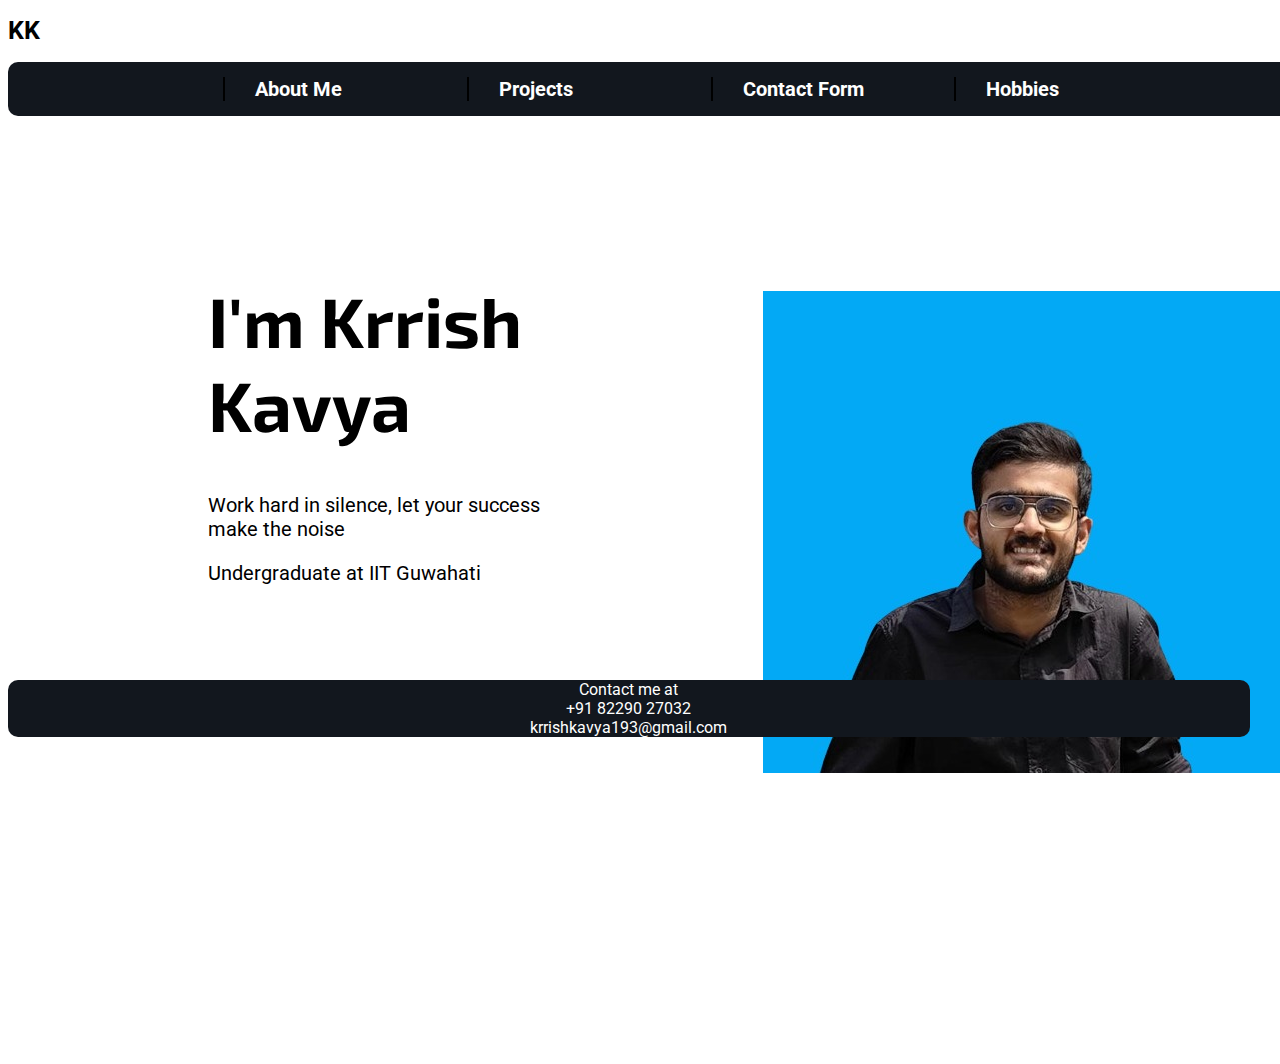
<file: index.html>
<!DOCTYPE html>
<html lang="en">
<head>
    <meta charset="UTF-8">
    <meta name="viewport" content="width=device-width, initial-scale=1.0">
    <link rel="stylesheet" href="styles.css">
    <title>MyPortfolioWebsite</title>
</head>
<body>
    
    <header class="header">
        <h2 class="icon">KK</h2>
        <ul class="navbar">
            <li><a href="aboutme.html">About Me</a></li>
            <li><a href="projects.html">Projects</a></li>
            <li><a href="contact_form.html">Contact Form</a></li>
            <li><a href="hobbies.html">Hobbies</a></li>
        </ul>
    </header>
    <div class="intro">
        <h1>I'm Krrish Kavya</h1>
        <p>Work hard in silence, let your success make the noise</p>
        <p>Undergraduate at IIT Guwahati</p>
    </div>
    <div class="immediate-contact">
        <p>Contact me at
        <br>+91 82290 27032
        <br>krrishkavya193@gmail.com</p>
    </div>
</body>
</html>
</file>
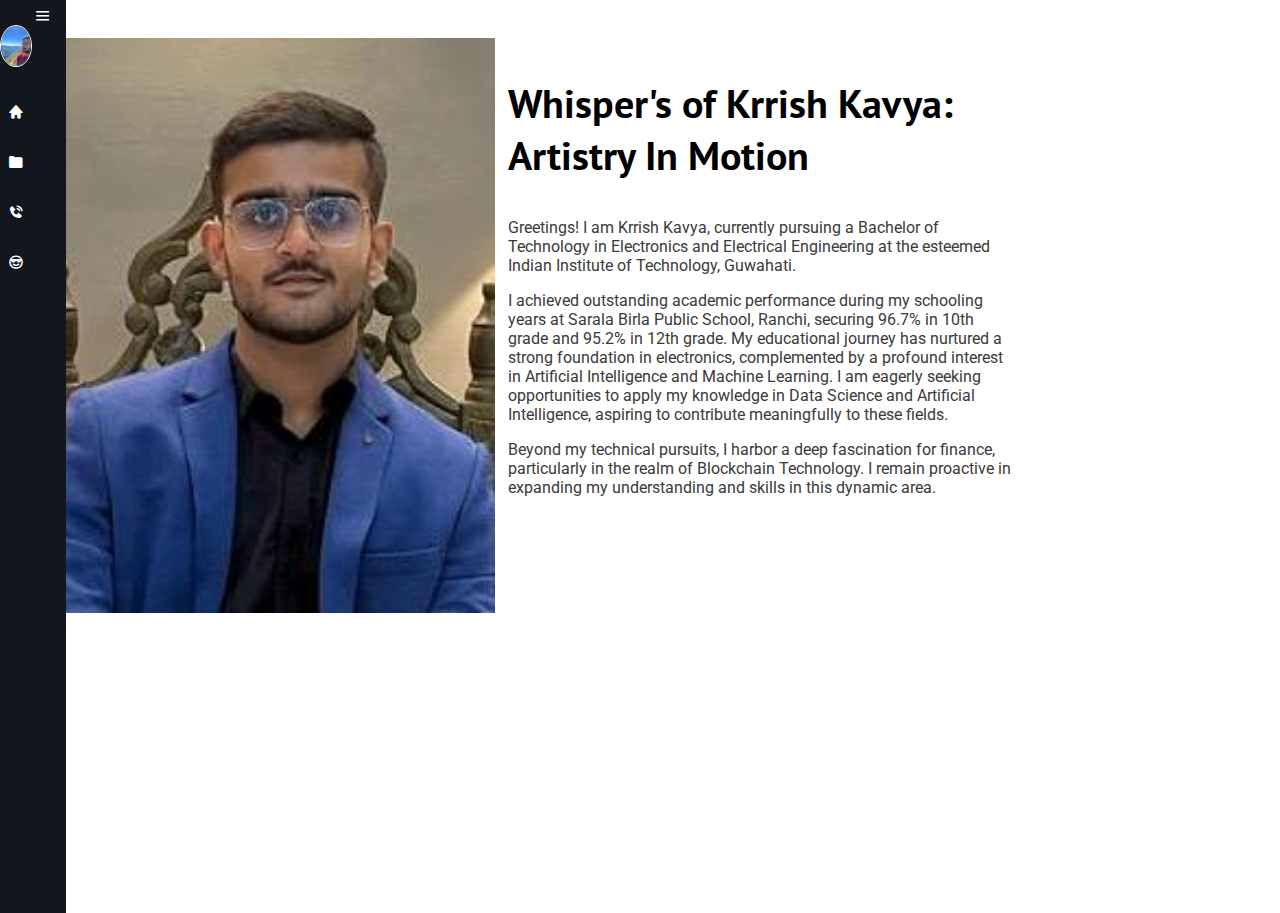
<file: aboutme.html>
<!DOCTYPE html>
<html lang="en">
<head>
    <meta charset="UTF-8">
    <meta name="viewport" content="width=device-width, initial-scale=1.0">
    <title>About Me</title>
    <link rel="stylesheet" href="aboutme.css">
    <link href='https://unpkg.com/boxicons@2.1.4/css/boxicons.min.css' rel='stylesheet'>
</head>
<body>
    <div class="sidebar">
        <div class="logo">
            <i class="bx bx-menu" id="btn"></i>
        </div>
        <div class="user">
            <img src="user-img.jpg" alt="me" class="user-img">
            <div>
                <p class="bold">KK</p>
            </div>
        </div>
        <ul>
            <li><a href="index.html">
                  <i class="bx bxs-home"></i> 
                  <span class="navbar-item">Home</span>
                </a>
            </li>
            <li><a href="projects.html">
                <i class="bx bxs-folder"></i> 
                <span class="navbar-item">Projects</span>
            </a>
          </li>
          <li><a href="contact_form.html">
                <i class="bx bxs-phone-call"></i> 
                <span class="navbar-item">Contact</span>
              </a>
          </li>
          <li><a href="hobbies.html">
                <i class="bx bx-cool"></i> 
                <span class="navbar-item">Hobbies</span>
              </a>
          </li>
        </ul>
    </div>
    <div class="content">
        <h1>Whisper's of Krrish Kavya: Artistry In Motion</h1>
        <p>Greetings! I am Krrish Kavya, currently pursuing a Bachelor of Technology in Electronics and Electrical Engineering at the esteemed Indian Institute of Technology, Guwahati.</p>
        <p>I achieved outstanding academic performance during my schooling years at Sarala Birla Public School, Ranchi, securing 96.7% in 10th grade and 95.2% in 12th grade.
           My educational journey has nurtured a strong foundation in electronics, complemented by a profound interest in Artificial Intelligence and Machine Learning.
           I am eagerly seeking opportunities to apply my knowledge in Data Science and Artificial Intelligence, aspiring to contribute meaningfully to these fields.</p>
        <p>Beyond my technical pursuits, I harbor a deep fascination for finance, particularly in the realm of Blockchain Technology. I remain proactive in expanding my understanding and skills in this dynamic area.</p>
    </div>
</body>
<script src="sandbox.js">
    
</script>
</html>
</file>
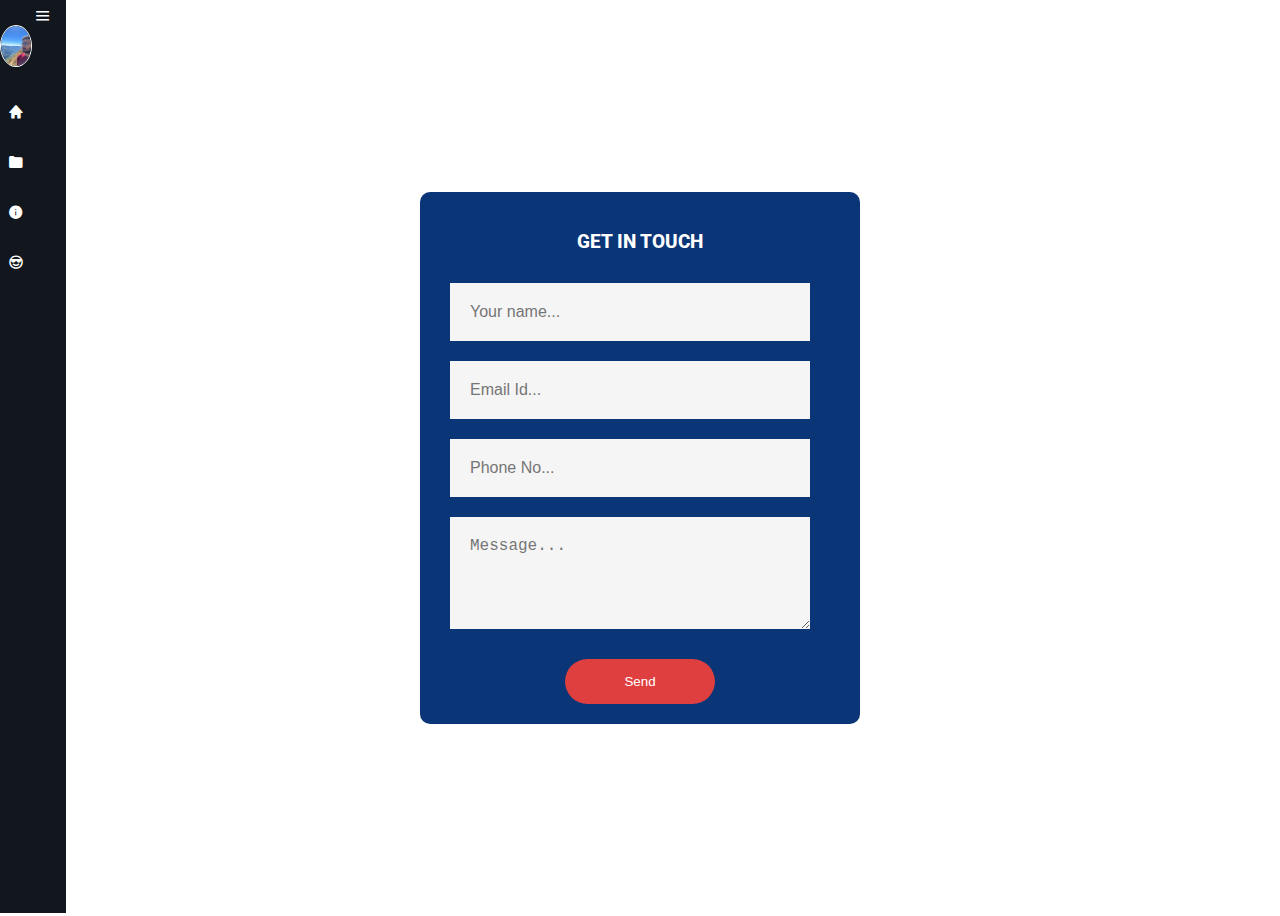
<file: contact_form.html>
<!DOCTYPE html>
<html lang="en">
<head>
    <meta charset="UTF-8">
    <meta name="viewport" content="width=device-width, initial-scale=1.0">
    <title>Contact Form</title>
    <link rel="stylesheet" href="contact_form.css">
    <link href='https://unpkg.com/boxicons@2.1.4/css/boxicons.min.css' rel='stylesheet'>
</head>
<body>
    <div class="sidebar">
        <div class="logo">
            <i class="bx bx-menu" id="btn"></i>
        </div>
        <div class="user">
            <img src="user-img.jpg" alt="me" class="user-img">
            <div>
                <p class="bold">KK</p>
            </div>
        </div>
        <ul>
            <li><a href="index.html">
                  <i class="bx bxs-home"></i> 
                  <span class="navbar-item">Home</span>
                </a>
            </li>
            <li><a href="projects.html">
                <i class="bx bxs-folder"></i> 
                <span class="navbar-item">Projects</span>
            </a>
          </li>
          <li><a href="aboutme.html">
                <i class="bx bxs-info-circle"></i> 
                <span class="navbar-item">AboutMe</span>
              </a>
          </li>
          <li><a href="hobbies.html">
                <i class="bx bx-cool"></i> 
                <span class="navbar-item">Hobbies</span>
              </a>
          </li>
        </ul>
    </div>  
    <div class="content">
        <form action="myaction.php" name="ContactForm" onsubmit="return validateForm()" method="post">
            <h3>GET IN TOUCH</h3>
            <div id="iname">
            <input type="text" name="fname" id="name" placeholder="Your name..." required><b><span class="formerror"></span></b>
            </div>
            <div id="iemail">
            <input type="email" name="femail" id="email" placeholder="Email Id..." required><b><span class="formerror"></span></b>
            </div>
            <div id="iphone">
            <input type="phone" name="fphone" id="phone" placeholder="Phone No..." required><b><span class="formerror"></span></b>
            </div>
            <textarea id="message" rows="4" placeholder="Message..."></textarea>
            <button type="submit" id="btnform">Send</button>
        </form>
    </div>  
    <script src="contact_form.js"></script>
</body>
<script src="sandbox.js"></script>
</html>
</file>
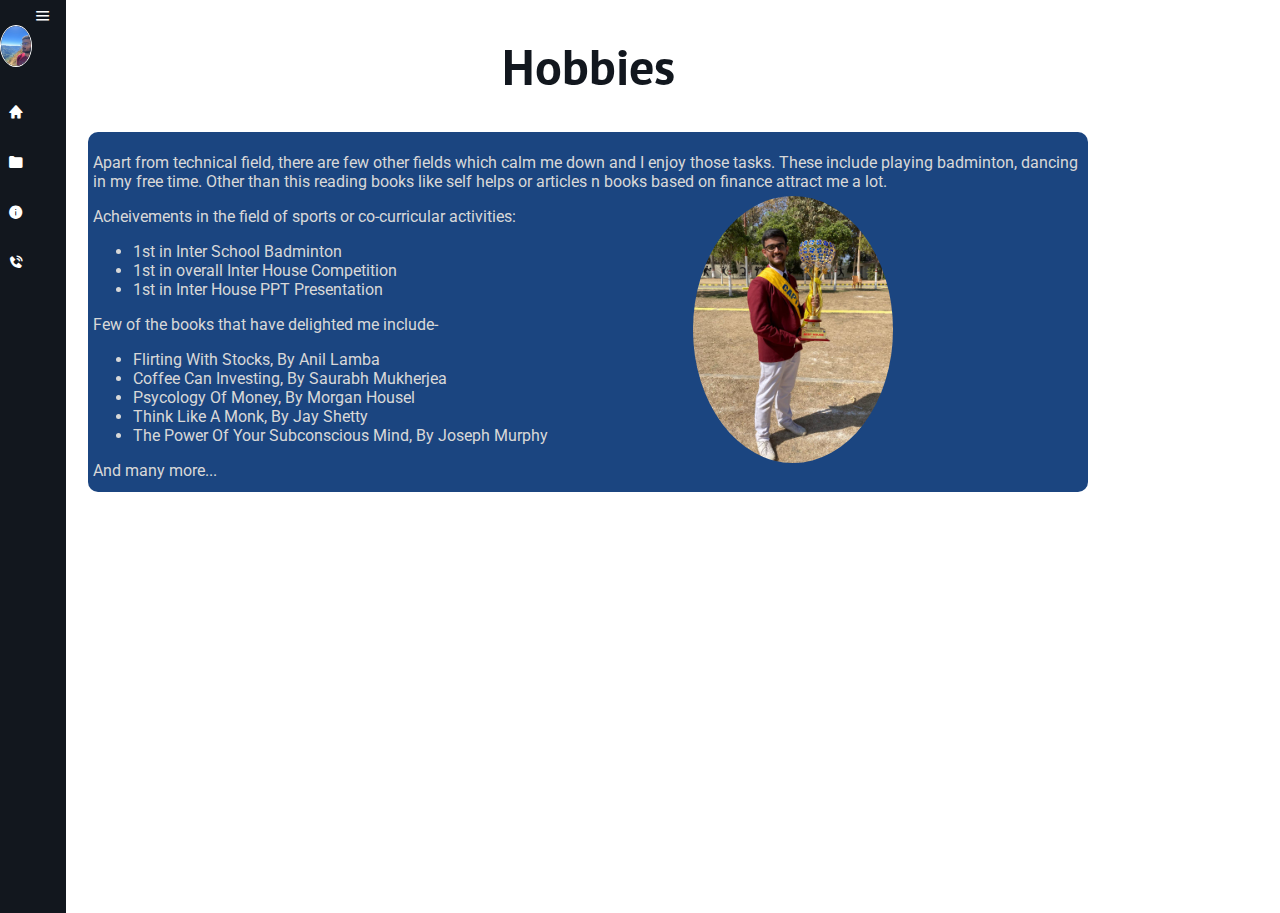
<file: hobbies.html>
<!DOCTYPE html>
<html lang="en">
<head>
    <meta charset="UTF-8">
    <meta name="viewport" content="width=device-width, initial-scale=1.0">
    <title>Hobbies</title>
    <link rel="stylesheet" href="hobbies.css">
    <link href='https://unpkg.com/boxicons@2.1.4/css/boxicons.min.css' rel='stylesheet'>
</head>
<body>
    <div class="sidebar">
        <div class="logo">
            <i class="bx bx-menu" id="btn"></i>
        </div>
        <div class="user">
            <img src="user-img.jpg" alt="me" class="user-img">
            <div>
                <p class="bold">KK</p>
            </div>
        </div>
        <ul>
            <li><a href="index.html">
                  <i class="bx bxs-home"></i> 
                  <span class="navbar-item">Home</span>
                </a>
            </li>
            <li><a href="projects.html">
                <i class="bx bxs-folder"></i> 
                <span class="navbar-item">Projects</span>
            </a>
          </li>
          <li><a href="aboutme.html">
                <i class="bx bxs-info-circle"></i> 
                <span class="navbar-item">AboutMe</span>
              </a>
          </li>
          <li><a href="contact_form.html">
            <i class="bx bxs-phone-call"></i> 
            <span class="navbar-item">Contact</span>
          </a>
      </li>
        </ul>
    </div> 
    <div class="content">
        <h1>Hobbies</h1>
        <div class="main-content">
        <p>Apart from technical field, there are few other fields which calm me down
           and I enjoy those tasks. These include playing badminton, dancing in my free
           time. Other than this reading books like self helps or articles n books based 
           on finance attract me a lot.
        </p>
        <p>Acheivements in the field of sports or co-curricular activities:</p>
        <ul>
            <li>1st in Inter School Badminton</li>
            <li>1st in overall Inter House Competition</li>
            <li>1st in Inter House PPT Presentation</li>
        </ul>
        <p>Few of the books that have delighted me include-</p>
        <ul>
            <li>Flirting With Stocks, By Anil Lamba</li>
            <li>Coffee Can Investing, By Saurabh Mukherjea</li>
            <li>Psycology Of Money, By Morgan Housel</li>
            <li>Think Like A Monk, By Jay Shetty</li>
            <li>The Power Of Your Subconscious Mind, By Joseph Murphy</li>
        </ul>
        <p>And many more...</p>
        <img src="hobbies.jpg" alt="">
        </div>
    </div>   
</body>
<script src="sandbox.js"></script>
</html>
</file>
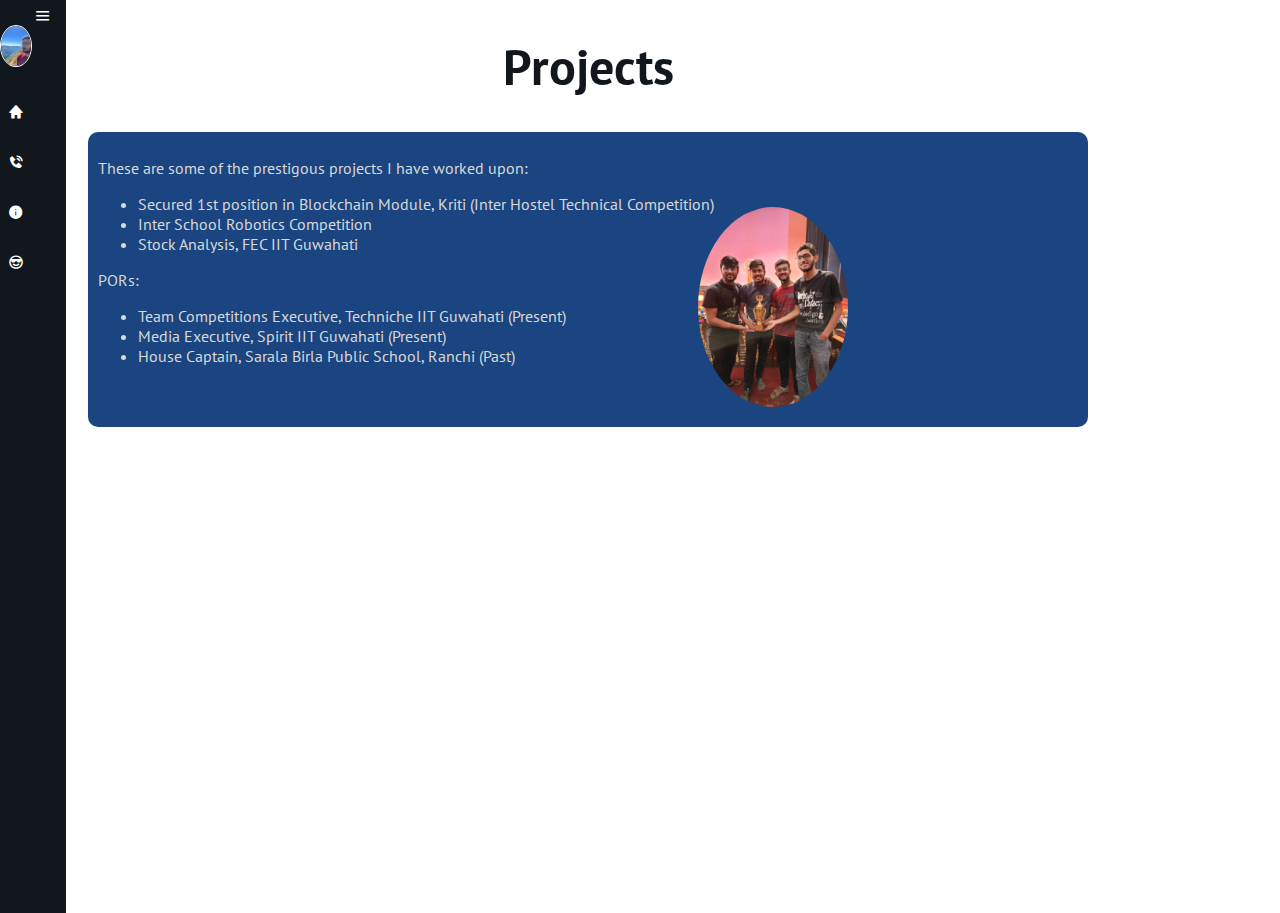
<file: projects.html>
<!DOCTYPE html>
<html lang="en">
<head>
    <meta charset="UTF-8">
    <meta name="viewport" content="width=device-width, initial-scale=1.0">
    <title>Projects</title>
    <link rel="stylesheet" href="projects.css">
    <link href='https://unpkg.com/boxicons@2.1.4/css/boxicons.min.css' rel='stylesheet'>
</head>
<body>
    <div class="sidebar">
        <div class="logo">
            <i class="bx bx-menu" id="btn"></i>
        </div>
        <div class="user">
            <img src="user-img.jpg" alt="me" class="user-img">
            <div>
                <p class="bold">KK</p>
            </div>
        </div>
        <ul>
            <li><a href="index.html">
                  <i class="bx bxs-home"></i> 
                  <span class="navbar-item">Home</span>
                </a>
            </li>
            <li><a href="contact_form.html">
                <i class="bx bxs-phone-call"></i> 
                <span class="navbar-item">Contact</span>
              </a>
          </li>
          <li><a href="aboutme.html">
                <i class="bx bxs-info-circle"></i> 
                <span class="navbar-item">AboutMe</span>
              </a>
          </li>
          <li><a href="hobbies.html">
                <i class="bx bx-cool"></i> 
                <span class="navbar-item">Hobbies</span>
              </a>
          </li>
        </ul>
    </div>
    <div class="content">
        <h1>Projects</h1>
        <div class="main-content">
        <p>These are some of the prestigous projects I have worked upon:</p>
        <ul>
            <li>Secured 1st position in Blockchain Module, Kriti (Inter Hostel 
                Technical Competition)</li>
            <li>Inter School Robotics Competition</li>
            <li>Stock Analysis, FEC IIT Guwahati</li>
        </ul>
        <p>PORs:</p>
        <ul>
            <li>Team Competitions Executive, Techniche IIT Guwahati (Present)</li>
            <li>Media Executive, Spirit IIT Guwahati (Present) </li>
            <li>House Captain, Sarala Birla Public School, Ranchi (Past)</li>
        </ul>
        <img src="projects.jpg" alt="">
        </div>
    </div>
</body>
<script src="sandbox.js"></script>
</html>
</file>
<file: styles.css>
@import url('https://fonts.googleapis.com/css2?family=Roboto:ital,wght@0,100;0,300;0,400;0,500;0,700;0,900;1,100;1,300;1,400;1,500;1,700;1,900&display=swap');
@import url('https://fonts.googleapis.com/css2?family=Exo+2:ital,wght@0,100..900;1,100..900&family=Roboto:ital,wght@0,100;0,300;0,400;0,500;0,700;0,900;1,100;1,300;1,400;1,500;1,700;1,900&family=Ubuntu:ital,wght@0,300;0,400;0,500;0,700;1,300;1,400;1,500;1,700&display=swap');
body{
    background-image: url("ProfilePhoto.jpg");
    background-repeat: no-repeat;
    background-position: right;
    height: 115vh;  
    width: 10vw;
    background-size: vw 150vh;   
    overflow-x: hidden; 
}
.icon{
    position: relative;
    top: -5px;
    font-size: 25px;
    color: black;
    font-family: "Roboto", sans-serif;
}
.intro{
    position: relative;
    top: 75px;
    left: 200px;
    color: black;
    width: 300%;
}
.intro h1{
    font-size: 70px;
    font-family: "Exo 2", sans-serif;
}
.intro p{
    color: black;
    font-size: 20px;
    font-family: "Roboto", sans-serif;
}
.navbar{
    position: relative;
    top: -25px;
    display: inline-block;
    column-count: 4;
    column-gap: 75px;
    background-color: #12171e;
    padding: 15px;
    padding-right: 450%;
    border-radius: 10px;
    width: 100vh;
}
.navbar li{
    list-style-type: none;
    width: 200%;
}
.navbar a{
    text-decoration: none;
    color: white;
    font-weight: bold;
    font-size: 20px;
    position: relative;
    left: 200px;
    padding-left: 30px;
    width: 100%;
    border-left: 2px solid black;
    font-family: "Roboto" , sans-serif;
}
.navbar a:hover{
    background-color: white;
    color: black;
    padding: 15px;
    position: relative;
}
.immediate-contact{
    list-style-type: none;
    position: relative;
    bottom: -150px;
    left: 0px;
    text-align: center;
    text-decoration: none;
    background-color: #12171e;
    width: 97vw;
    color: white;
    border-radius: 10px;
    font-family: "Roboto" , sans-serif;
}
@media screen and (max-width: 1040px){
    body{
        background-size: 400px;
        background-position: 10px 250px;
    }
    .navbar{
        display: grid;
        padding: 0px;
        border-left: none;
        width: 900%;
    }
    .navbar li{
        list-style-type: none;
        width: 200%;
        padding: 10px;
        position: relative;
        left: -20%;
        width: 100%;
    }
    .navbar a{
        text-decoration: none;
        color: white;
        font-weight: bold;
        font-size: 20px;
        position: relative;
        left: 200px;
        padding-left: 30px;
        width: 100%;
        border-left: none;
        font-family: "Roboto" , sans-serif;
    }
    .navbar a:hover{
        background-color: white;
        color: black;
        padding: 15px;
        position: relative;
    }
    .intro{
        position: relative;
        top: 375px;
        left: 125px;
        color: black;
        width: 500%;    
    }
    .intro h1{
        font-size: 30px;
        font-family: "Exo 2", sans-serif;
    }
    .intro p{
        color: black;
        font-size: 20px;
        font-family: "Roboto", sans-serif;
    }
    .immediate-contact{
        list-style-type: none;
        position: relative;
        top: 400px;
        left: 0px;
        text-align: center;
        text-decoration: none;
        background-color: #12171e;
        width: 97vw;
        color: white;
        border-radius: 10px;
        font-family: "Roboto" , sans-serif;
    }
}
</file>
<file: aboutme.css>
@import url('https://fonts.googleapis.com/css2?family=Roboto:ital,wght@0,100;0,300;0,400;0,500;0,700;0,900;1,100;1,300;1,400;1,500;1,700;1,900&display=swap');
@import url('https://fonts.googleapis.com/css2?family=Exo+2:ital,wght@0,100..900;1,100..900&family=PT+Sans:ital,wght@0,400;0,700;1,400;1,700&family=Roboto:ital,wght@0,100;0,300;0,400;0,500;0,700;0,900;1,100;1,300;1,400;1,500;1,700;1,900&family=Ubuntu:ital,wght@0,300;0,400;0,500;0,700;1,300;1,400;1,500;1,700&display=swap');
body{
    background-image: url("./aboutme_image.jpg");
    background-repeat: no-repeat;
    background-position: 5vh 3vw;
    background-size: 450px;
}
.user-img{
    position: absolute;
    top: 25px;
    left: 0;
    width: 30px;
    border-radius: 100%;
    border: 1px solid white;
}
.sidebar{
    position: absolute;
    top: 0;
    left: 0;
    height: 100vh;
    width: 40px;
    background-color: #12171e;
    padding: .4rem .8rem;
    transition: all 0.5s ease;
}
.sidebar.active ~ .content{
    left: 250px;
    width: calc(100%-250px);
}
.sidebar.active{
    width: 200px;
}
.sidebar #btn{
    position: absolute;
    color: white;
    top: 0.4rem;
    left: 50%;
    font-size: 1.2rem;
    cursor: pointer;
}
.sidebar.active #btn{
    left: 90%;
}
.user p{
    color: white;
    opacity: 0;
    margin-left: 1rem;
    font-weight: 600;
    position: relative;
    top: 15px;
    left: 10px;
    font-family: "Roboto", sans-serif;
}
.sidebar.active .user p{
    opacity: 1;
}
.sidebar ul li{
    position: relative;
    left: -45px;
    top: 30px;
    list-style-type: none;
    height: 50px;
    width: 90%;
    line-height: 50px;
}
.sidebar ul li a{
    position: absolute;
    color: white;
    display: flex;
    align-items: center;
    text-decoration: none;
    border-radius: 0.8rem;
    font-family: "Roboto", sans-serif;
}
.sidebar ul li a:hover{
    background: white;
    color: #12171e;
    width: 25px;
}
.sidebar ul li a:hover{
    background: white;
    color: #12171e;
    width: 25px;
    height: 50px;
    padding-left: 5px;
}
.sidebar ul li span{
    position: relative;
    left: 5px;
    font-size: 15px;
    opacity: 0;
}
.sidebar.active ul li span{
    opacity: 1;
}
.sidebar.active ul li a:hover{
    width: 100%;
}
.content h1{
    position: relative;
    left: 500px;
    top: 50px;
    font-size: 40px;
    width: 40%;
    font-family: "PT Sans", sans-serif;
}
.content p{
    position: relative;
    width: 40%;
    left: 500px;
    top: 60px;
    color: rgb(59, 58, 58);
    font-family: "Roboto", sans-serif;
}
@media screen and (max-width: 1040px){
    body{
        background-size: 300px;
        background-position: 20vw 5vh;
    }
    .content h1{
        position: relative;
        left: 110px;
        top: 425px;
        font-size: 15px;
    } 
    .content p{
        position: relative;
        left: 110px;
        top: 430px;
        font-size: 10px;
        width: 60%;
    }
}
</file>
<file: contact_form.css>
@import url('https://fonts.googleapis.com/css2?family=Exo+2:ital,wght@0,100..900;1,100..900&family=PT+Sans:ital,wght@0,400;0,700;1,400;1,700&family=Roboto:ital,wght@0,100;0,300;0,400;0,500;0,700;0,900;1,100;1,300;1,400;1,500;1,700;1,900&family=Ubuntu:ital,wght@0,300;0,400;0,500;0,700;1,300;1,400;1,500;1,700&display=swap');
@import url('https://fonts.googleapis.com/css2?family=Roboto:ital,wght@0,100;0,300;0,400;0,500;0,700;0,900;1,100;1,300;1,400;1,500;1,700;1,900&display=swap');
.user-img{
    position: absolute;
    top: 25px;
    left: 0;
    width: 30px;
    border-radius: 100%;
    border: 1px solid white;
}
.sidebar{
    position: absolute;
    top: 0;
    left: 0;
    height: 100vh;
    width: 40px;
    background-color: #12171e;
    padding: .4rem .8rem;
    transition: all 0.5s ease;
}
.sidebar.active ~ .content{
    left: 250px;
    width: calc(100%-250px);
}
.sidebar.active{
    width: 200px;
}
.sidebar #btn{
    position: absolute;
    color: white;
    top: 0.4rem;
    left: 50%;
    font-size: 1.2rem;
    cursor: pointer;
}
.sidebar.active #btn{
    left: 90%;
}
.user p{
    color: white;
    opacity: 0;
    margin-left: 1rem;
    font-weight: 600;
    position: relative;
    top: 15px;
    left: 10px;
    font-family: "Roboto", sans-serif;
}
.sidebar.active .user p{
    opacity: 1;
}
.sidebar ul li{
    position: relative;
    left: -45px;
    top: 30px;
    list-style-type: none;
    height: 50px;
    width: 80px;
    line-height: 50px;
}
.sidebar ul li a{
    position: absolute;
    color: white;
    display: flex;
    align-items: center;
    text-decoration: none;
    border-radius: 0.8rem;
    font-family: "Roboto", sans-serif;
    width: 200%;
}
.sidebar ul li a:hover{
    background: white;
    color: #12171e;
    width: 25px;
    height: 50px;
    padding-left: 5px;
}
.sidebar.active ul li a:hover{
    background-color: white;
    color: #12171e;
}
.sidebar ul li span{
    position: relative;
    left: 5px;
    font-size: 15px;
    opacity: 0;
}
.sidebar.active ul li span{
    opacity: 1;
}
.sidebar.active ul li a:hover{
    width: 100%;
}
.content{
    width: 100%;
    height: 100vh;
    display: flex;
    align-items: center;
    justify-content: center;
}
form{
    background-color: #0a3577;
    display: flex;
    flex-direction: column;
    padding: 20px;
    width: 90%;
    max-width: 400px;
    border-radius: 10px;
}
form h3{
    color: white;
    font-weight: 800;
    margin-bottom: 20px;
    text-align: center;
    font-family: "Roboto", sans-serif;
}
form input, form textarea{
    border: 0;
    margin: 10px;
    padding: 20px;
    width: 80%;
    outline: none;
    background-color: #f5f5f5;
    font-size: 16px;
}
form button{
    padding: 15px;
    background-color: #df3f3f;
    color: white;
    border: 0;
    outline: none;
    cursor: pointer;
    width: 150px;
    margin: 20px auto 0;
    border-radius: 30px;
}
form button:hover{
    border: 2px solid black;
}
form .formerror{
    font-size: 11px;
    color: white;
}
@media screen and (max-width: 1040px){
    body{
        overflow-x: scroll;
    }
    form{
        position: relative;
        left: 50px;
        padding: 0px;
    }
}
</file>
<file: hobbies.css>
@import url('https://fonts.googleapis.com/css2?family=Exo+2:ital,wght@0,100..900;1,100..900&family=PT+Sans:ital,wght@0,400;0,700;1,400;1,700&family=Roboto:ital,wght@0,100;0,300;0,400;0,500;0,700;0,900;1,100;1,300;1,400;1,500;1,700;1,900&family=Ubuntu:ital,wght@0,300;0,400;0,500;0,700;1,300;1,400;1,500;1,700&display=swap');
@import url('https://fonts.googleapis.com/css2?family=Roboto:ital,wght@0,100;0,300;0,400;0,500;0,700;0,900;1,100;1,300;1,400;1,500;1,700;1,900&display=swap');
body{
    overflow-x: hidden;
    overflow-y: hidden;
}
.user-img{
    position: absolute;
    top: 25px;
    left: 0;
    width: 30px;
    border-radius: 100%;
    border: 1px solid white;
}
.sidebar{
    position: absolute;
    top: 0;
    left: 0;
    height: 100vh;
    width: 40px;
    background-color: #12171e;
    padding: .4rem .8rem;
    transition: all 0.5s ease;
}
.sidebar.active ~ .content{
    left: 250px;
    width: calc(100%-250px);
}
.sidebar.active{
    width: 200px;
}
.sidebar #btn{
    position: absolute;
    color: white;
    top: 0.4rem;
    left: 50%;
    font-size: 1.2rem;
    cursor: pointer;
}
.sidebar.active #btn{
    left: 90%;
}
.user p{
    color: white;
    opacity: 0;
    margin-left: 1rem;
    font-weight: 600;
    position: relative;
    top: 15px;
    left: 10px;
    font-family: "Roboto", sans-serif;
}
.sidebar.active .user p{
    opacity: 1;
}
.sidebar ul li{
    position: relative;
    left: -45px;
    top: 30px;
    list-style-type: none;
    height: 50px;
    width: 80px;
    line-height: 50px;
}
.sidebar ul li a{
    position: absolute;
    color: white;
    display: flex;
    align-items: center;
    text-decoration: none;
    border-radius: 0.8rem;
    font-family: "Roboto", sans-serif;
}
.sidebar ul li a:hover{
    background: white;
    color: #12171e;
    width: 25px;
    height: 50px;
    padding-left: 5px;
}
.sidebar.active ul li a:hover{
    background-color: white;
    color: #12171e;
}
.sidebar ul li span{
    position: relative;
    left: 5px;
    font-size: 15px;
    opacity: 0;
}
.sidebar.active ul li span{
    opacity: 1;
}
.sidebar.active ul li a:hover{
    width: 100%;
}
.content{
    position: relative;
    left: 80px; 
    width: 1000px;
    word-wrap: break-word;
}
.content h1{
    color: #12171e;
    text-align: center;
    font-size: 50px;
    font-family: "PT Sans", sans-serif;
}
.main-content{
    background-color: #1b4580;
    height: 350px;
    color: rgb(216, 216, 216);
    padding: 5px;
    border-radius: 10px;
    font-family: "Roboto", sans-serif;
}
.main-content img{
    width: 200px;
    border-radius: 100%;
    position: relative;
    left: 600px;
    bottom: 300px;
}
@media screen and (max-width: 1040px){
    body{
        overflow-x: scroll;
        overflow-y: scroll;
    }
    .content{
        position: relative;
        left: 70px;
    }
    .content h1{
        text-align: left;
    }
    .main-content{
        font-size: 15px;
        width: 40%;
        height: 410px;
    }
    .main-content img{
        position: relative;
        left: 50px;
        top: 0px;
    }
}
</file>
<file: projects.css>
@import url('https://fonts.googleapis.com/css2?family=Exo+2:ital,wght@0,100..900;1,100..900&family=PT+Sans:ital,wght@0,400;0,700;1,400;1,700&family=Roboto:ital,wght@0,100;0,300;0,400;0,500;0,700;0,900;1,100;1,300;1,400;1,500;1,700;1,900&family=Ubuntu:ital,wght@0,300;0,400;0,500;0,700;1,300;1,400;1,500;1,700&display=swap');
@import url('https://fonts.googleapis.com/css2?family=Roboto:ital,wght@0,100;0,300;0,400;0,500;0,700;0,900;1,100;1,300;1,400;1,500;1,700;1,900&display=swap');
body{
    overflow: hidden;
}
.user-img{
    position: absolute;
    top: 25px;
    left: 0;
    width: 30px;
    border-radius: 100%;
    border: 1px solid white;
}
.sidebar{
    position: absolute;
    top: 0;
    left: 0;
    height: 100vh;
    width: 40px;
    background-color: #12171e;
    padding: .4rem .8rem;
    transition: all 0.5s ease;
}
.sidebar.active ~ .content{
    left: 250px;
    width: calc(100%-250px);
}
.sidebar.active{
    width: 200px;
}
.sidebar #btn{
    position: absolute;
    color: white;
    top: 0.4rem;
    left: 50%;
    font-size: 1.2rem;
    cursor: pointer;
}
.sidebar.active #btn{
    left: 90%;
}
.user p{
    color: white;
    opacity: 0;
    margin-left: 1rem;
    font-weight: 600;
    position: relative;
    top: 15px;
    left: 10px;
    font-family: "Roboto", sans-serif;
}
.sidebar.active .user p{
    opacity: 1;
}
.sidebar ul li{
    position: relative;
    left: -45px;
    top: 30px;
    list-style-type: none;
    height: 50px;
    width: 80px;
    line-height: 50px;
}
.sidebar ul li a{
    position: absolute;
    color: white;
    display: flex;
    align-items: center;
    text-decoration: none;
    border-radius: 0.8rem;
    font-family: "Roboto", sans-serif;
}
.sidebar ul li a:hover{
    background: white;
    color: #12171e;
    width: 25px;
    height: 50px;
    padding-left: 5px;
}
.sidebar.active ul li a:hover{
    background-color: white;
    color: #12171e;
}
.sidebar ul li span{
    position: relative;
    left: 5px;
    font-size: 15px;
    opacity: 0;
}
.sidebar.active ul li span{
    opacity: 1;
}
.sidebar.active ul li a:hover{
    width: 100%;
}
.content{
    position: relative;
    left: 80px; 
    width: 1000px;
    word-wrap: break-word;
}
.content h1{
    color: #12171e;
    text-align: center;
    font-size: 50px;
    font-family: "PT Sans", sans-serif;
}
.main-content{
    background-color: #1b4580;
    height: 275px;
    color: rgb(216, 216, 216);
    padding: 10px;
    border-radius: 10px;
    font-family: "PT Sans", sans-serif;
}
.main-content img{
    width: 150px;
    border-radius: 100%;
    position: relative;
    left: 600px;
    bottom: 175px;
}
@media screen and (max-width: 1040px){
    body{
        overflow-y: scroll;
    }
    .content{
        position: relative;
        left: 70px;
    }
    .content h1{
        text-align: left;
    }
    .main-content{
        width: 25%;
        height: 410px;
    }
    .main-content img{
        position: relative;
        left: 10px;
        top: 5px;
    }
}
</file>
